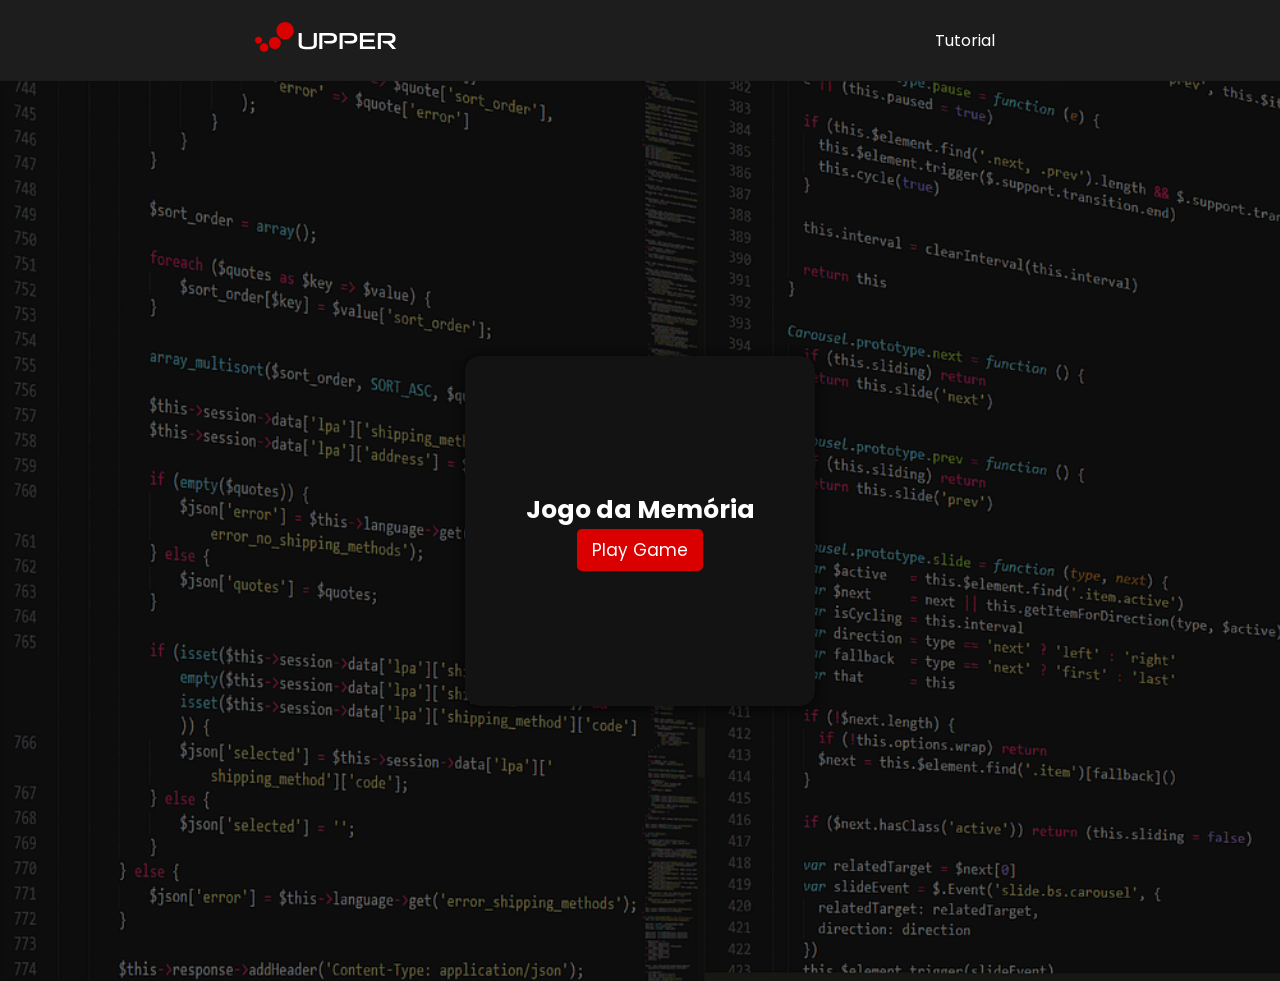
<file: index.html>
<!DOCTYPE html>
<html lang="pt-br">

<head>
    <meta charset="UTF-8">
    <meta name="viewport" content="width=device-width, initial-scale=1.0">
    <link rel="stylesheet" href="css/styles.css">
    <link rel="shortcut icon" href="image/mini_fdevs.png">
    <title>FDevs Game</title>
</head>


<body>
    <!--Menu navegador-->
    <nav>
        <a href="index.html"><img src="image/logo.svg" alt="logo FDevs"></a>
        <div class="posicao-nav">

            <a id="tutorial" href="tutorial.html">Tutorial</a>
        </div>
    </nav>
    <!--Corpo do jogo-->
    <main>
        <div class="pagina-conteudo">
            <div class="janela">
                <div class="elementos-janela">
                    <div class="titulo-janela">
                        <h1>Jogo da Memória</h1>
                    </div>
                    <div class="divbotao">
                        <a href="jogo.html"><button class="botao" onclick="iniciarJogo('medio')">Play Game</button></a>
                    </div>
                </div>
            </div>
        </div>
    </main>

    <script src="scripts/scripts.js"></script>


</body>

</html>
</file>
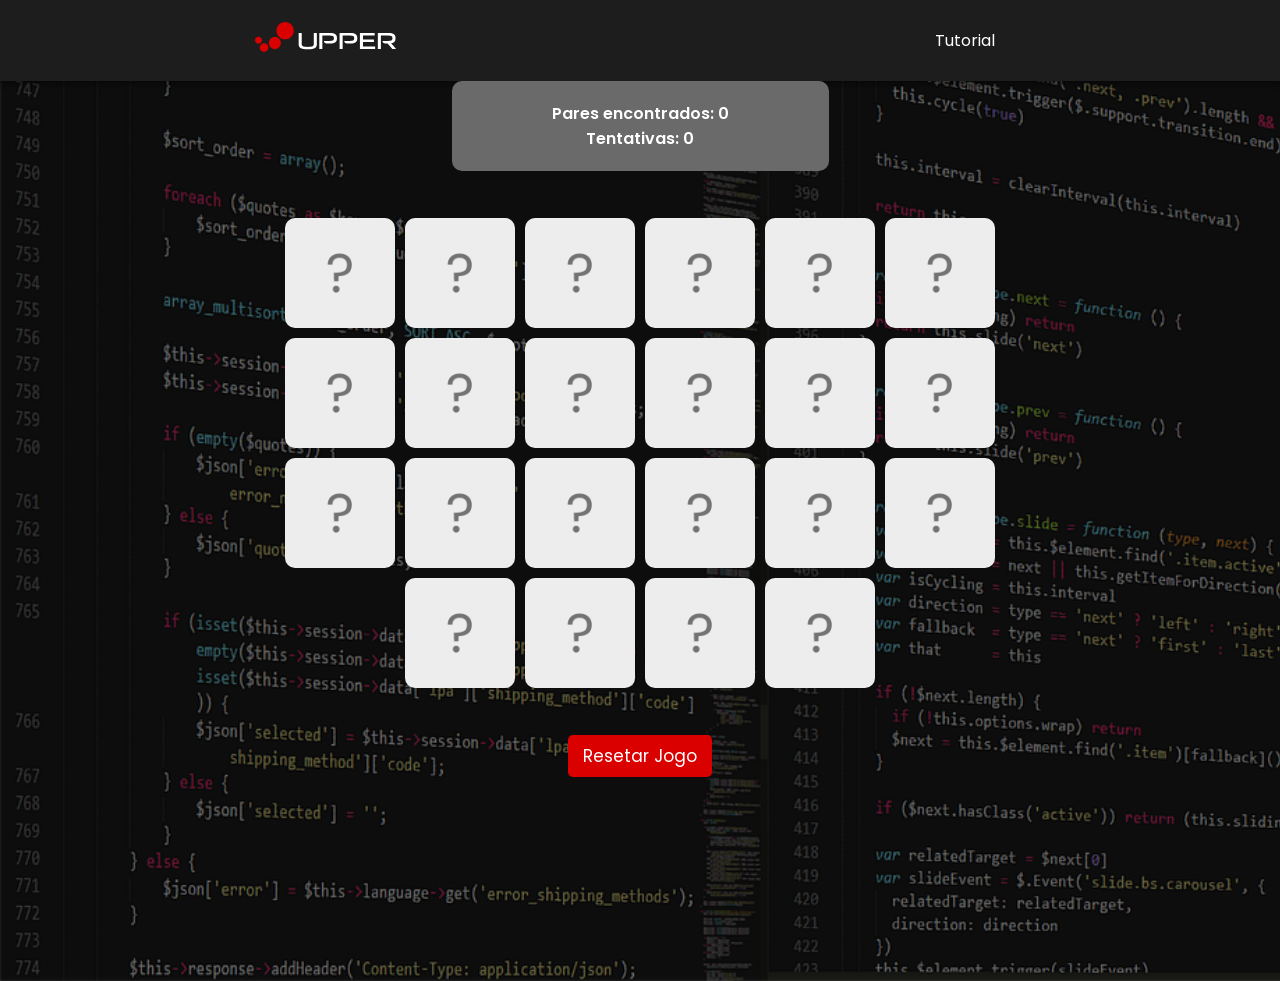
<file: jogo.html>
<!DOCTYPE html>
<html lang="pt-br">
<head>
    <meta charset="UTF-8">
    <meta name="viewport" content="width=device-width, initial-scale=1.0">
    <link rel="stylesheet" href="css/styles.css">
    <link rel="shortcut icon" href="image/mini_fdevs.png" >
    <title>FDevs Game</title>
</head>


<body>
    <!--Menu navegador-->
    <nav>
        <a href="index.html"><img src="image/logo.svg" alt="logo FDevs"></a>
        <div class="posicao-nav">
           
            <a id="tutorial" href="tutorial.html">Tutorial</a>
        </div>
    </nav>
<!--Corpo do jogo-->
    <main > 
        <div class="pagina-jogo">
            <div id="loading-overlay"></div>
            <div id="modal-vitoria">
                <!--conteudo modal vitória-->
            </div>
            <div class="container-jogo">
                <div id="placar">
                    <div id="result"><h3></h3></div>
                    <div id="contagemErro"><h3></h3></div>
                </div>
                <div class="board"></div>
                <div class="alinhar-botao">
                    <button class="botao" id="resetarJogo">Resetar Jogo</button>
                </div>
            </div>
        </div>
    </main>

    <script src="scripts/scripts.js"></script>
</body>
</html>
</file>
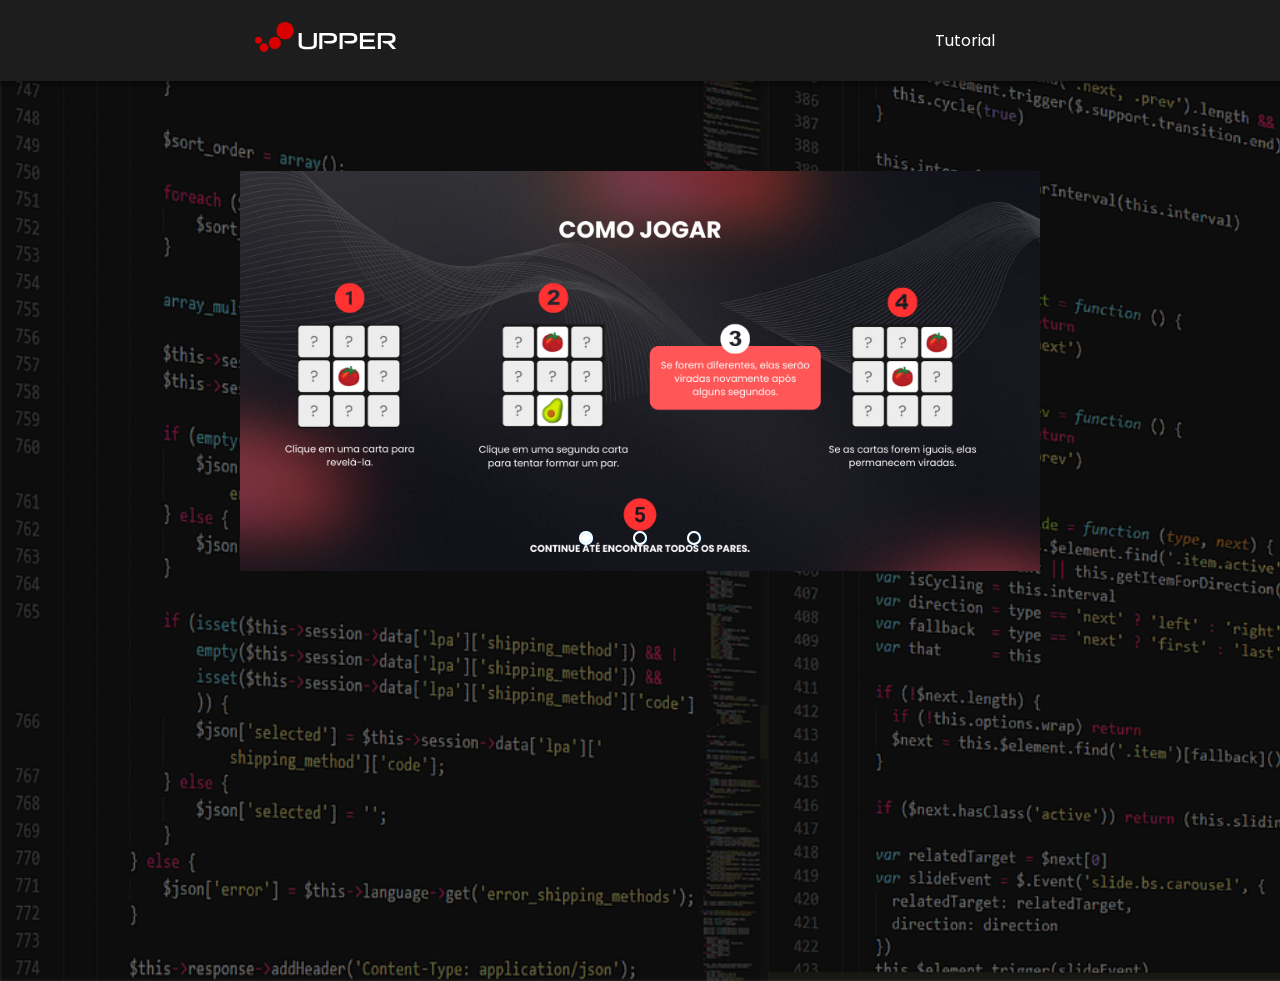
<file: tutorial.html>
<!DOCTYPE html>
<html lang="pt-br">

<head>
    <meta charset="UTF-8">
    <meta name="viewport" content="width=device-width, initial-scale=1.0">
    <link rel="stylesheet" href="css/styles.css">
    <link rel="shortcut icon" href="image/mini_fdevs.png">
    <title>FDevs Game</title>
</head>


<body>
    <!--Menu navegador-->
    <nav>
        <a href="index.html"><img src="image/logo.svg" alt="logo FDevs"></a>
        <div class="posicao-nav">
            <a id="tutorial" href="tutorial.html">Tutorial</a>
        </div>
    </nav>

    <main>
        <div class="pagina-jogo">
            <div class="slider">
                <div class="slides">
                    <!-- Radio button-->
                    <input type="radio" name="radio-btn" id="radio1">
                    <input type="radio" name="radio-btn" id="radio2">
                    <input type="radio" name="radio-btn" id="radio3">
                    <!-- Slides imagens-->
                    <div class="slide first">
                        <img src="image/comojogar.png" alt="imagem 1">
                    </div>
                    <div class="slide">
                        <img src="image/regrajogo.png" alt="imagem 2">
                    </div>
                    <div class="slide">
                        <img src="image/pontuacao.png" alt="imagem 3">
                    </div>
                    <!-- Navigation auto-->
                    <div class="navigation-auto">
                        <div class="auto-btn1"></div>
                        <div class="auto-btn2"></div>
                        <div class="auto-btn3"></div>
                    </div>
                </div>
                <div class="manual-navigation">
                    <label for="radio1" class="manual-btn"></label>
                    <label for="radio2" class="manual-btn"></label>
                    <label for="radio3" class="manual-btn"></label>
                </div>
            </div>
        </div>
    </main>
   <script src="scripts/slider.js"></script>

</body>

</html>
</file>
<file: css/styles.css>
@import url('https://fonts.googleapis.com/css2?family=Poppins:ital,wght@0,100;0,200;0,300;0,400;0,500;0,600;0,700;0,800;0,900;1,100;1,200;1,300;1,400;1,500;1,600;1,700;1,800;1,900&display=swap');

*{
    margin: 0;
    border:0;
    padding: 0;
    box-sizing: border-box;
    font-family: 'Poppins', sans-serif;
}

body{    
    background-image:url("../image/backgroundcode.png");
    background-repeat: no-repeat;
    background-size: cover;
    color: white;

}
:root{
    --cor-primaria: #da0000
}
/*Barra de navegação*/
nav{
    background-color: rgb(29, 29, 29);
    color: white;
    display: flex;
    justify-content: space-around;
    padding: 8px 0px;
    align-items: center;
    box-shadow: 0px 0px 7px 3px #0000007a;
    width: 100%;
}

nav img{
    height: 30px;
}

#tutorial{
    color: white;
    text-decoration: none;
    padding: 10px 20px;
    margin: 10px;
    border-radius: 5px;
    transition: ease-in 0.15s;
}

#tutorial:hover{
    background-color: var(--cor-primaria);
}

.posicao-nav{
    display: flex;
    align-items: center;
}

h1{
    font-size: 25px;
}

.pagina-conteudo{
    background-image:url("../image/backgroundcode.png");
    background-repeat: no-repeat;
    background-size: cover;
    display: flex;
    justify-content: center;
    align-items: center;
    height: 100vh;
}

.janela{
    min-width: 350px;
    min-height: 350px;
    border: none;
    border-radius: 15px;
    box-shadow: 0px 2px 10px 3px #0000007a;
    background-color: rgb(19, 19, 19);
    color: white;
    text-align: center;
    display: flex;
    justify-content: space-around;
    align-items: center;

}

.elementos-janela{
    height:100%;
   
}

.botao{
    background-color: var(--cor-primaria);
    color: rgb(255, 255, 255);   
    font-size: 17px;
    border-radius: 5px;
    padding: 8px 15px;
    border: none;
    transition: ease-in 0.1s;
    cursor: pointer;
}

.botao:hover{
    background-color: rgb(255, 34, 34);
}

.tutorial-explicacao{
    background-color: black;
    height: 100vh;
}

.imgcard{
    width: clamp(70px, 18vw, 110px);
    height: clamp(70px, 18vw, 110px);
    margin:5px;
    border-radius: 10px;
    cursor: pointer;
}


.pagina-jogo{
    height: 100vh;
    display: flex;
    flex-direction: column;
    align-items: center;
}
.board{
    margin:0 auto;
    display: flex;
    flex-wrap: wrap;
    width: 100%;
    max-width: 800px;
    height: auto;
    padding: 10px;
    align-items: center;
    justify-content: center;
}

.alinhar-botao{
    display: flex;
    justify-content: center;
}

.container-jogo{
    display: flex;
    flex-direction: column;
    align-items: center;
    justify-content: center; 
    gap: 2rem; 
}

#loading-overlay {
    position: fixed;
    inset: 0;                 /* top, right, bottom, left = 0 */
    background: black;
    opacity: 0;
    pointer-events: none;
    transition: opacity 0.4s ease;
    z-index: 9999;
}

#loading-overlay.active {
    opacity: 1;
    pointer-events: all;
}

.modal-vitoria{
    display: none;
}

.conteudo-vitoria{
    display: flex;
    justify-content: center;
    align-items: center;
    
}

.slider{
    margin: 0 auto;
    width: 800px;
    height: 400px;
    overflow: hidden;
    margin-top: 90px;
}

.slides{
    width: 400%;
    height: 400px;
    display: flex;
}

.slides input{
    display: none;
}

.slide{
    width: 25%;
    position: relative;
}

.slide img{
    width: 800px;
}

.slide.first{
    transition: transform 0.8s ease-in-out;
}

.manual-navigation{
    position: absolute;
    width: 800px;
    margin-top: -40px;
    display: flex;
    justify-content: center;
}

.manual-btn{
    border: 2px solid #Fff;
    padding: 5px;
    border-radius:10px;
    cursor: pointer;
    transition: 1s;
}

.manual-btn:not(:last-child){
    margin-right: 40px;
}

.manual-btn:hover{
    background-color: #Fff;
}

#radio1:checked ~ .first{
    margin-left: 0;
}
#radio2:checked ~ .first{
    margin-left: -25%;
}
#radio3:checked ~ .first{
    margin-left: -50%;
}

.navigation-auto div{
    border: 2px solid #20a6ff;
    padding: 5px;
    border-radius: 10px;
    cursor: pointer;
    transition: 1s;
}

.navigation-auto{
    position: absolute;
    width: 800px;
    margin-top: 360px;
    display: flex;
    justify-content: center;
}

.navigation-auto div:not(:last-child){
    margin-right: 40px;
}

#radio1:checked ~ .navigation-auto .auto-btn1{
    background-color: white;
}

#radio2:checked ~ .navigation-auto .auto-btn2{
    background-color: white;
}

#radio3:checked ~ .navigation-auto .auto-btn1{
    background-color: white;
}

#placar{
    text-align: center;
    font-weight: 600;
    padding: 20px 100px;
    background-color: rgb(106, 106, 106);
    border-radius:10px;
}
img {
    max-width: 100%;
    height: auto;
}
@media (max-width: 768px) {

    nav {
        flex-direction: column;
        gap: 10px;
    }

    h1 {
        font-size: 20px;
    }

    .janela {
        min-width: auto;
        width: 90%;
        min-height: auto;
        padding: 20px;
    }

    .pagina-jogo {
        padding: 20px 10px;
    }

    .container-jogo {
        gap: 1.5rem;
    }

    #placar {
        font-size: 14px;
    }

    .manual-btn,
    .navigation-auto div {
        padding: 4px;
    }
}
</file>
